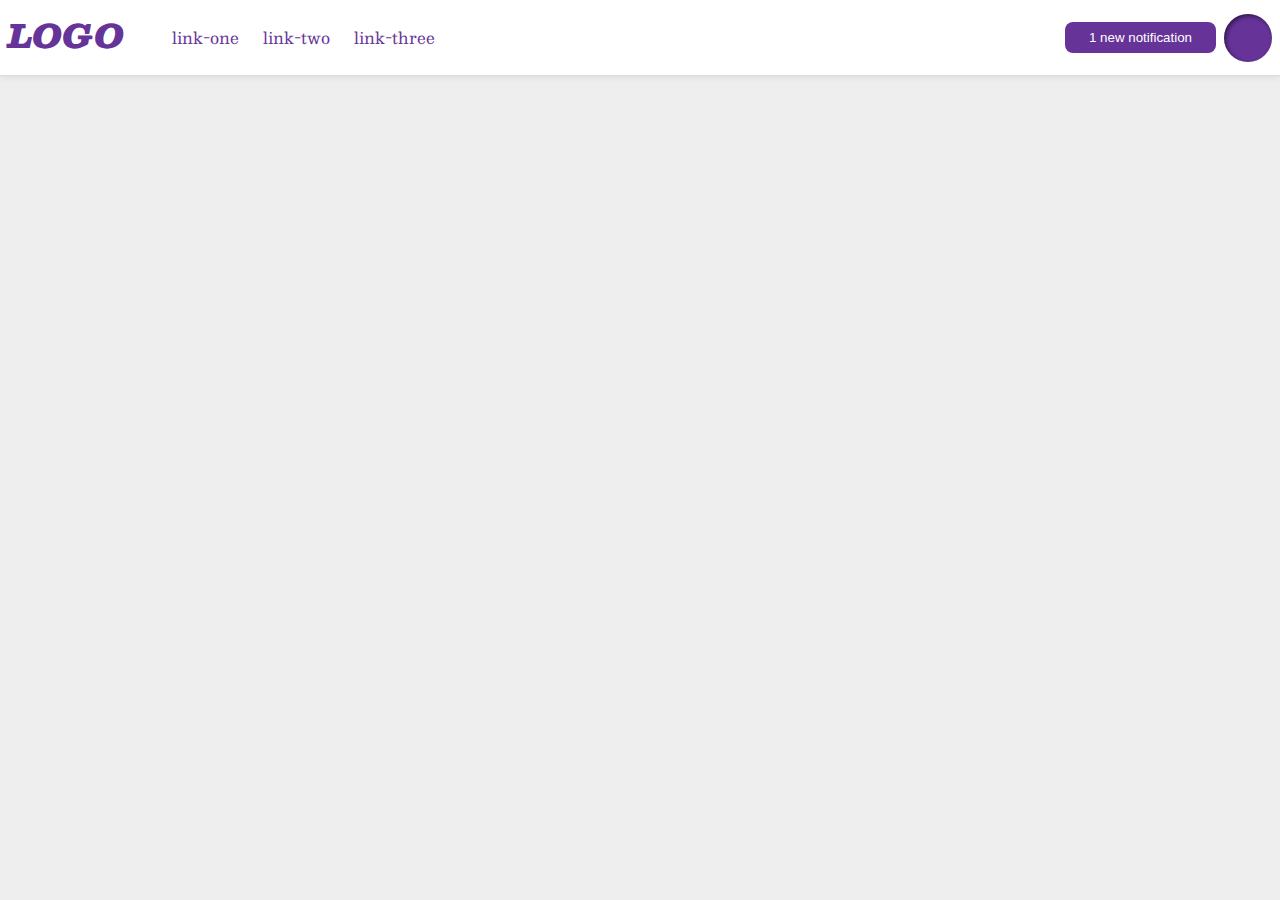
<file: foundations/flex/03-flex-header-2/index.html>
<!DOCTYPE html>
<html lang="en">
  <head>
    <meta charset="UTF-8">
    <meta http-equiv="X-UA-Compatible" content="IE=edge">
    <meta name="viewport" content="width=device-width, initial-scale=1.0">
    <title>Flex Header 2</title>
    <link rel="stylesheet" href="style.css">
  </head>
  <body>
    <div class="header">

      <div class="header-container">
        <div class="logo">
          LOGO
        </div>
        <ul class="links">
          <li><a href="https://google.com">link-one</a></li>
          <li><a href="https://google.com">link-two</a></li>
          <li><a href="https://google.com">link-three</a></li>
        </ul>
      </div>

      <div class="header-container">
        <button class="notifications">
          1 new notification
        </button>
        <div class="profile-image"></div>
      </div>

    </div>
  </body>
</html>
</file>
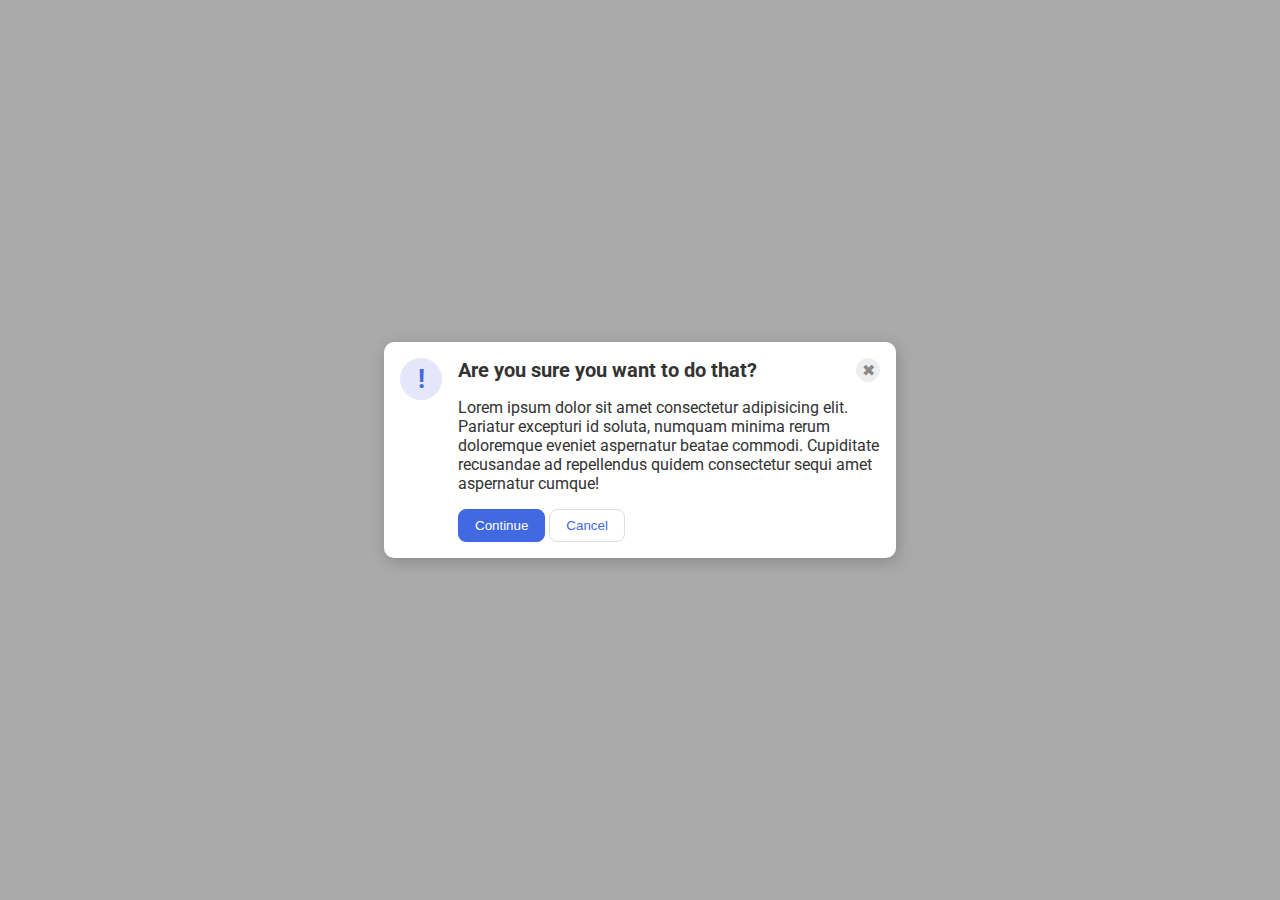
<file: foundations/flex/05-flex-modal/index.html>
<!DOCTYPE html>
<html lang="en">
  <head>
    <meta charset="UTF-8">
    <meta http-equiv="X-UA-Compatible" content="IE=edge">
    <meta name="viewport" content="width=device-width, initial-scale=1.0">
    <link rel="stylesheet" href="style.css">
    <title>Modal</title>
  </head>
  <body>
    <div class="modal">

      <div class="icon">!</div>

      <div class="info">
        <div class="content-head">
          <div class="header">Are you sure you want to do that?</div>
          <button class="close-button">✖</button>
        </div>

        <div class="text">
          Lorem ipsum dolor sit amet consectetur adipisicing elit. Pariatur excepturi id soluta, numquam minima rerum doloremque eveniet aspernatur beatae commodi. Cupiditate recusandae ad repellendus quidem consectetur sequi amet aspernatur cumque!
        </div>

        <div>
          <button class="continue">Continue</button>
          <button class="cancel">Cancel</button>
        </div>

        </div>

    </div>
  </body>
</html>
</file>
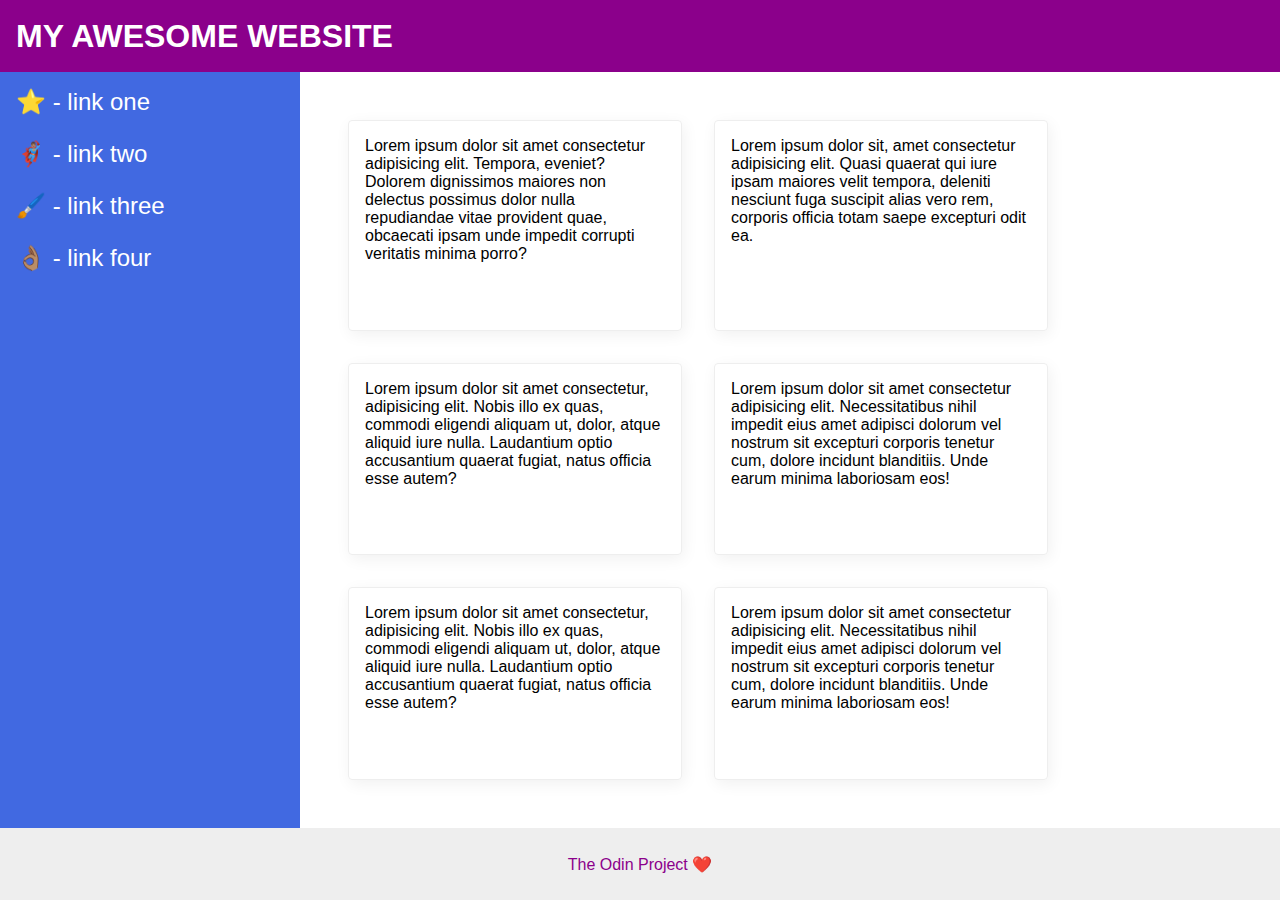
<file: foundations/flex/07-flex-layout-2/index.html>
<!DOCTYPE html>
<html lang="en">
  <head>
    <meta charset="UTF-8">
    <meta http-equiv="X-UA-Compatible" content="IE=edge">
    <meta name="viewport" content="width=device-width, initial-scale=1.0">
    <title>The Holy Grail</title>
    <link rel="stylesheet" href="style.css">
  </head>
  <body>

    <div class="header">
      MY AWESOME WEBSITE
    </div>
    
    <div class="container">

      <div class="sidebar">
        <ul>
          <li><a href="#">⭐ - link one</a></li>
          <li><a href="#">🦸🏽‍♂️ - link two</a></li>
          <li><a href="#">🖌️ - link three</a></li>
          <li><a href="#">👌🏽 - link four</a></li>
        </ul>
      </div>

      <div class="content-cards">
        <div class="card">Lorem ipsum dolor sit amet consectetur adipisicing elit. Tempora, eveniet? Dolorem dignissimos maiores non delectus possimus dolor nulla repudiandae vitae provident quae, obcaecati ipsam unde impedit corrupti veritatis minima porro?</div>
        <div class="card">Lorem ipsum dolor sit, amet consectetur adipisicing elit. Quasi quaerat qui iure ipsam maiores velit tempora, deleniti nesciunt fuga suscipit alias vero rem, corporis officia totam saepe excepturi odit ea.</div>
        <div class="card">Lorem ipsum dolor sit amet consectetur, adipisicing elit. Nobis illo ex quas, commodi eligendi aliquam ut, dolor, atque aliquid iure nulla. Laudantium optio accusantium quaerat fugiat, natus officia esse autem?</div>
        <div class="card">Lorem ipsum dolor sit amet consectetur adipisicing elit. Necessitatibus nihil impedit eius amet adipisci dolorum vel nostrum sit excepturi corporis tenetur cum, dolore incidunt blanditiis. Unde earum minima laboriosam eos!</div>
        <div class="card">Lorem ipsum dolor sit amet consectetur, adipisicing elit. Nobis illo ex quas, commodi eligendi aliquam ut, dolor, atque aliquid iure nulla. Laudantium optio accusantium quaerat fugiat, natus officia esse autem?</div>
        <div class="card">Lorem ipsum dolor sit amet consectetur adipisicing elit. Necessitatibus nihil impedit eius amet adipisci dolorum vel nostrum sit excepturi corporis tenetur cum, dolore incidunt blanditiis. Unde earum minima laboriosam eos!</div>
      </div>

    </div>
      
    <div class="footer">
      The Odin Project ❤️
    </div>
  </body>
</html>
</file>
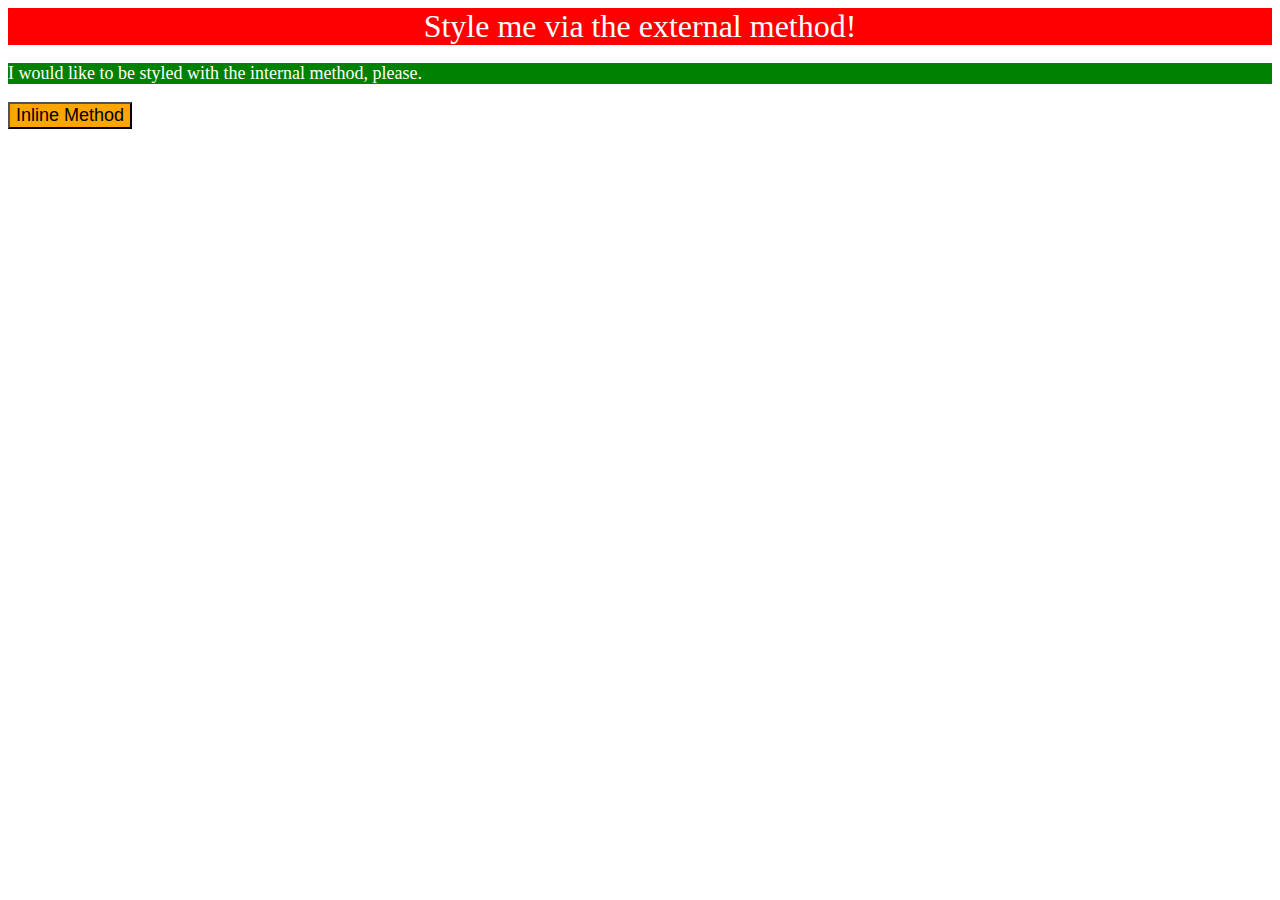
<file: foundations/intro-to-css/01-css-methods/index.html>
<!DOCTYPE html>
<html lang="en">
  <head>
    <meta charset="UTF-8">
    <meta http-equiv="X-UA-Compatible" content="IE=edge">
    <meta name="viewport" content="width=device-width, initial-scale=1.0">
    <title>Methods for Adding CSS</title>
    <link rel="stylesheet" href="styles.css">
    <style>
      p {
        background-color: green;
        color: white;
        font-size: 18px;
      }
    </style>
  </head>
  <body>
    <div>Style me via the external method!</div>
    <p>I would like to be styled with the internal method, please.</p>
    <button style="background-color: orange; font-size: 18px;">Inline Method</button>
  </body>
</html>
</file>
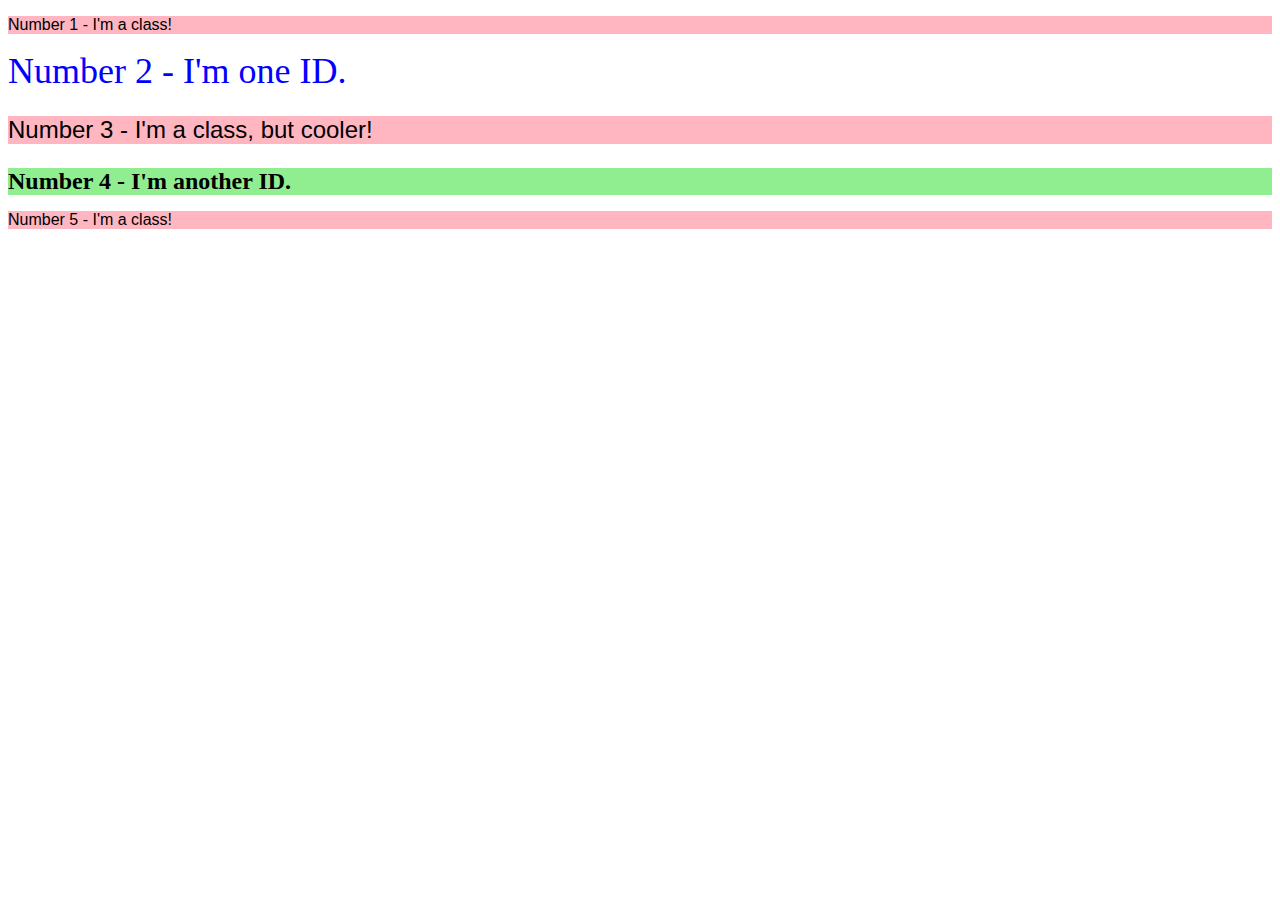
<file: foundations/intro-to-css/02-class-id-selectors/index.html>
<!DOCTYPE html>
<html lang="en">
  <head>
    <meta charset="UTF-8">
    <meta http-equiv="X-UA-Compatible" content="IE=edge">
    <meta name="viewport" content="width=device-width, initial-scale=1.0">
    <title>Class and ID Selectors</title>
    <link rel="stylesheet" href="style.css">
  </head>
  <body>
    <p class="odd-numbers">Number 1 - I'm a class!</p>
    <div id="number-two">Number 2 - I'm one ID.</div>
    <p class="odd-numbers adjust-font-size">Number 3 - I'm a class, but cooler!</p>
    <div id="number-four" class="adjust-font-size">Number 4 - I'm another ID.</div>
    <p class="odd-numbers">Number 5 - I'm a class!</p>
  </body>
</html>
</file>
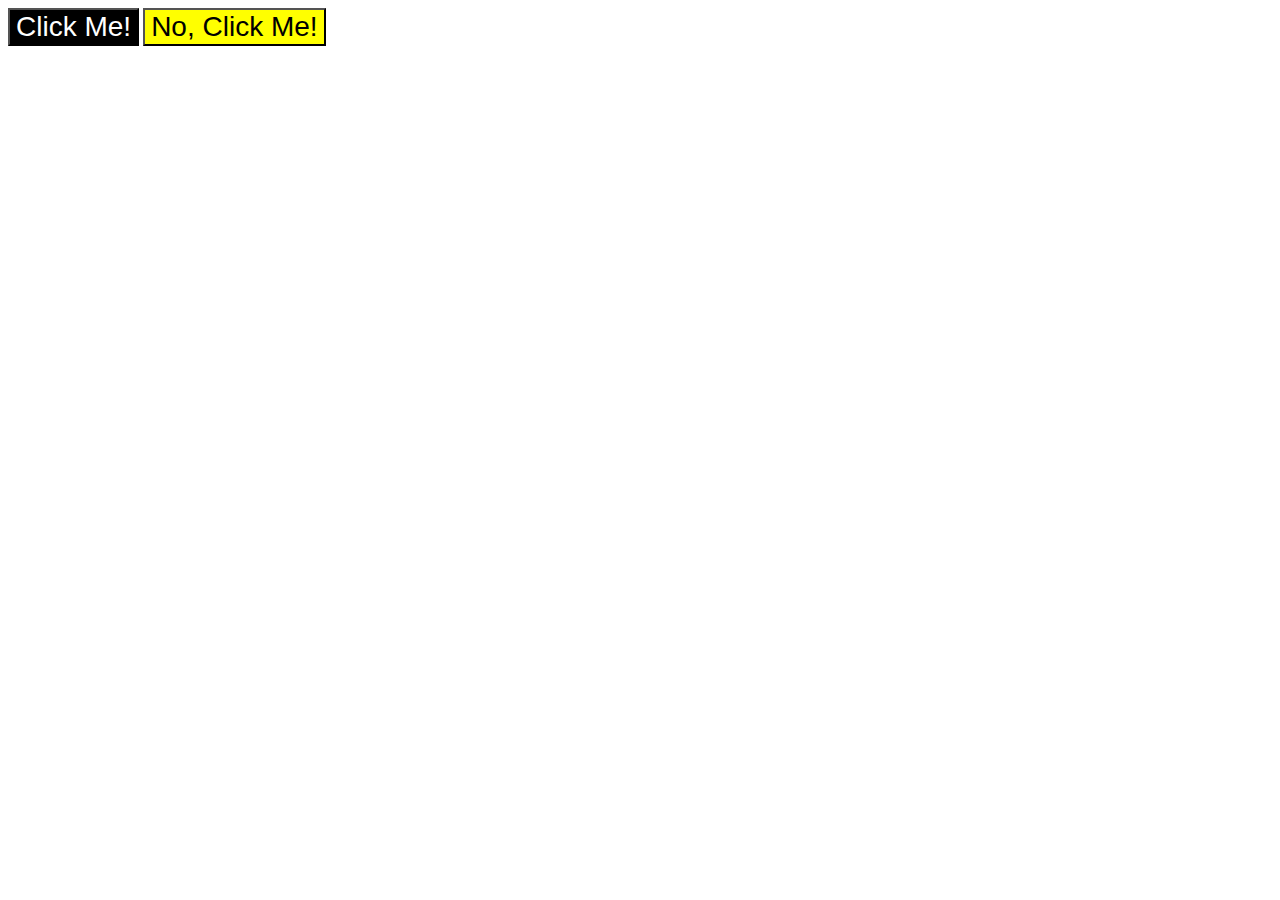
<file: foundations/intro-to-css/03-grouping-selectors/index.html>
<!DOCTYPE html>
<html lang="en">
  <head>
    <meta charset="UTF-8">
    <meta http-equiv="X-UA-Compatible" content="IE=edge">
    <meta name="viewport" content="width=device-width, initial-scale=1.0">
    <title>Grouping Selectors</title>
    <link rel="stylesheet" href="style.css">
  </head>
  <body>
    <button class="left-btn">Click Me!</button>
    <button class="right-btn">No, Click Me!</button>
  </body>
</html>
</file>
<file: foundations/flex/03-flex-header-2/style.css>
/* this is some magical font-importing.  
you'll learn about it later. */
@import url('https://fonts.googleapis.com/css2?family=Besley:ital,wght@0,400;1,900&display=swap');

body {
  margin: 0;
  background: #eee;
  font-family: Besley, serif;
}

.header {
  background: white;
  border-bottom: 1px solid #ddd;
  box-shadow: 0 0 8px rgba(0,0,0,.1);
  display: flex;
  justify-content: space-between;
  padding: 8px;
}

.header-container {
  display: flex;
  gap: 8px;
}

.links {
  display: flex;
  gap: 24px;
}

.profile-image {
  background: rebeccapurple;
  box-shadow: inset 2px 2px 4px rgba(0,0,0,.5);
  border-radius: 50%;
  width: 48px;
  height: 48px;
  margin: auto;
}

.logo {
  color: rebeccapurple;
  font-size: 32px;
  font-weight: 900;
  font-style: italic;

}

button {
  border: none;
  border-radius: 8px;
  background: rebeccapurple;
  color: white;
  padding: 8px 24px;
  margin: auto;
}

a {
  /* this removes the line under our links */
  text-decoration: none;
  color: rebeccapurple;
}

ul {
  list-style-type: none;
}
</file>
<file: foundations/flex/05-flex-modal/style.css>
@import url('https://fonts.googleapis.com/css2?family=Roboto:wght@400;700&display=swap');

html, body {
  height: 100%;
}

body {
  font-family: Roboto, sans-serif;
  margin: 0;
  background: #aaa;
  color: #333;
  /* I'll give you this one for free lol */
  display: flex;
  align-items: center;
  justify-content: center;
}

.modal {
  background: white;
  width: 480px;
  border-radius: 10px;
  box-shadow: 2px 4px 16px rgba(0,0,0,.2);
  display: flex;
  padding: 16px;
  gap: 16px;
}

.icon {
  color: royalblue;
  font-size: 26px;
  font-weight: 700;
  background: lavender;
  width: 42px;
  height: 42px;
  border-radius: 50%;
  display: flex;
  align-items: center;
  justify-content: center;
  flex-shrink: 0;
}

.info {
  display: flex;
  flex-direction: column;
  gap: 16px;
}

.content-head {
  display: flex;
  justify-content: space-between;
  align-items: center;
}

.header {
  font-weight: bold;
  font-size: 20px;
}

.close-button {
  background: #eee;
  border-radius: 50%;
  color: #888;
  font-weight: 400;
  font-size: 16px;
  height: 24px;
  width: 24px;
  display: flex;
  align-items: center;
  justify-content: center;
  border: 1px solid #eee;
  padding: 0;
}

button {
  cursor: pointer;
  padding: 8px 16px;
  border-radius: 8px;
}

button.continue {
  background: royalblue;
  border: 1px solid royalblue;
  color: white;
}

button.cancel {
  background: white;
  border: 1px solid #ddd;
  color: royalblue;
}
</file>
<file: foundations/flex/07-flex-layout-2/style.css>
body {
  font-family: -apple-system, BlinkMacSystemFont, 'Segoe UI', Roboto, Oxygen, Ubuntu, Cantarell, 'Open Sans', 'Helvetica Neue', sans-serif;
  margin: 0;
  min-height: 100vh;
  display: flex;
  flex-direction: column;
}

.header {
  height: 72px;
  background: darkmagenta;
  color: white;
  font-size: 32px;
  font-weight: 900;
  display: flex;
  align-items: center;
  padding-left: 16px;
}

.container {
  display: flex;
  flex: 1;
}

.sidebar {
  width: 300px;
  background: royalblue;
  box-sizing: border-box;
  flex-shrink: 0;
  padding: 16px;
}

ul {
  list-style: none;
  margin: 0;
  padding: 0;
  font-size: 24px;
  display: flex;
  flex-direction: column;
  gap: 24px;
}

a {
  text-decoration: none;
  color: white;
}

.content-cards {
  padding: 48px;
  display: flex;
  flex-wrap: wrap;
  gap: 32px;
}

.card {
  border: 1px solid #eee;
  box-shadow: 2px 4px 16px rgba(0,0,0,.06);
  border-radius: 4px;
  width: 300px;
  max-height: 300px;
  padding:16px;
  flex-shrink: 1;
}

.footer {
  height: 72px;
  background: #eee;
  color: darkmagenta;
  display: flex;
  justify-content: center;
  align-items: center;
}
</file>
<file: foundations/intro-to-css/01-css-methods/styles.css>
div {
    background-color: red;
    color: white;
    font-size: 32px;
    text-align: center;
}
</file>
<file: foundations/intro-to-css/02-class-id-selectors/style.css>
.odd-numbers {
    background-color: lightpink;
    font-family: Verdana, Geneva, Tahoma, sans-serif;
}

#number-two {
    color: blue;
    font-size: 36px;
}

.adjust-font-size {
    font-size: 24px;
}

#number-four {
    background-color: lightgreen;
    font-weight: bold;
}
</file>
<file: foundations/intro-to-css/03-grouping-selectors/style.css>
.left-btn {
    background-color: black;
    color: white;
}

.right-btn {
    background-color: yellow;
}

.right-btn, .left-btn {
    font-size: 28px;
    font-family: Helvetica, 'Times New Roman', sans-serif;
}
</file>
